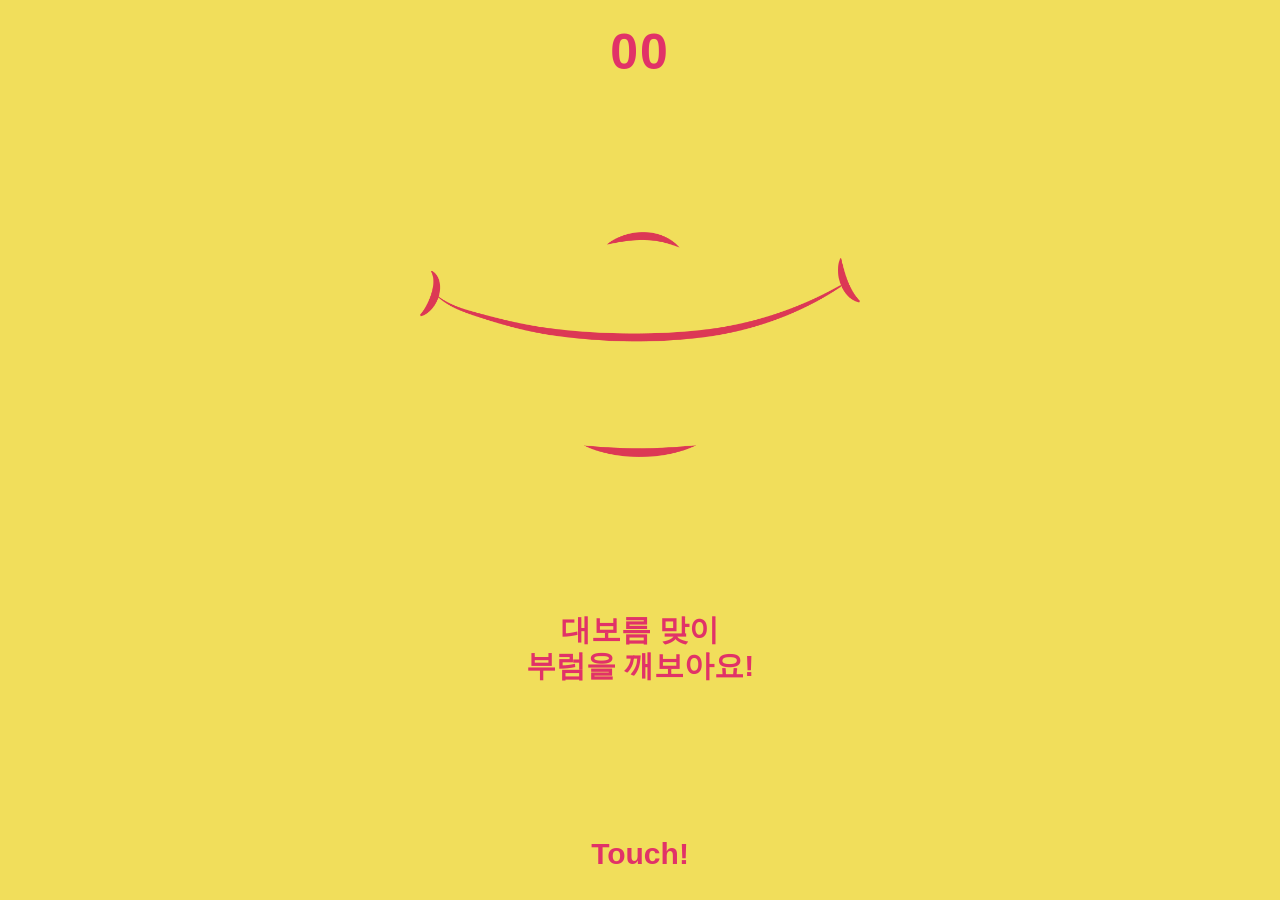
<file: index.html>
<!DOCTYPE html>
<html lang="ko">
<head>
  <meta charset="UTF-8" />
  <meta name="viewport" content="width=device-width, initial-scale=1.0" />
  <title>대보름 부럼 깨기</title>
  <link rel="stylesheet" href="css/common.css" />
</head>
<body>
  <main class="intro">
    <h1 class="top-score">00</h1>

    <img class="mouth" src="assets/images/mouth0.png" alt="입 일러스트" />

    <p class="message">대보름 맞이<br />부럼을 깨보아요!</p>

    <a class="touch" href="game.html">Touch!</a>
  </main>
</body>
</html>
</file>
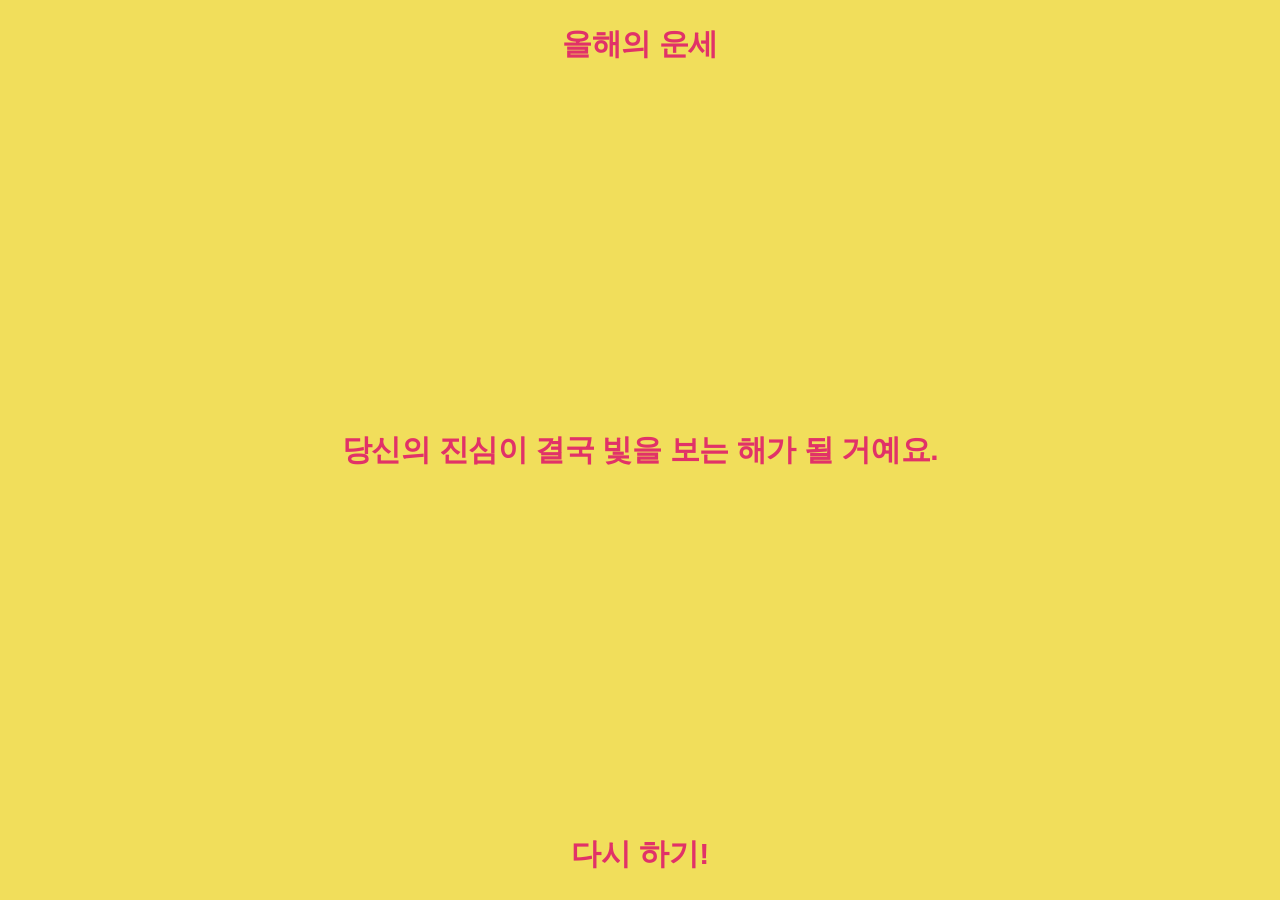
<file: result.html>
<!DOCTYPE html>
<html lang="ko">
<head>
  <meta charset="UTF-8" />
  <meta name="viewport" content="width=device-width, initial-scale=1.0" />
  <title>올해의 운세</title>
  <style>
    :root {
      --bg: #f1de5b;
      --accent: #e13268;
      --safe-top: env(safe-area-inset-top, 0px);
      --safe-bottom: env(safe-area-inset-bottom, 0px);
    }

    * {
      box-sizing: border-box;
    }

    html,
    body {
      margin: 0;
      height: 100%;
    }

    body {
      min-height: 100vh;
      min-height: 100dvh;
      display: flex;
      align-items: center;
      justify-content: center;
      background: var(--bg);
      color: var(--accent);
      font-family: "Arial Black", "Noto Sans KR", sans-serif;
      overflow: hidden;
    }

    .result {
      height: 100%;
      max-height: 100dvh;
      width: 100%;
      padding: calc(clamp(18px, 3vh, 30px) + var(--safe-top)) 20px calc(clamp(22px, 3.4vh, 34px) + var(--safe-bottom));
      display: flex;
      flex-direction: column;
      align-items: center;
      justify-content: space-between;
      text-align: center;
      gap: 14px;
    }

    .title {
      margin: 0;
      font-size: clamp(24px, 7vw, 30px);
      line-height: 1.1;
      font-weight: 900;
      letter-spacing: -0.5px;
    }

    .fortune {
      margin: 0;
      max-width: 760px;
      font-size: clamp(22px, 6.8vw, 30px);
      line-height: 1.2;
      font-weight: 900;
      letter-spacing: -0.4px;
      word-break: keep-all;
    }

    .retry {
      margin-top: 0;
      border: 0;
      background: transparent;
      color: var(--accent);
      font-size: clamp(22px, 7vw, 30px);
      line-height: 1;
      font-weight: 900;
      cursor: pointer;
      padding: 0;
    }

    .retry:active {
      transform: scale(0.99);
    }

    @media (max-height: 740px) {
      .result {
        gap: 10px;
        padding: calc(12px + var(--safe-top)) 16px calc(14px + var(--safe-bottom));
      }

      .title {
        font-size: clamp(20px, 6vw, 24px);
      }

      .fortune {
        font-size: clamp(18px, 5.8vw, 24px);
      }

      .retry {
        font-size: clamp(18px, 5.8vw, 24px);
      }
    }
  </style>
  <script src="js/fortunes.js" defer></script>
</head>
<body>
  <main class="result">
    <h1 class="title">올해의 운세</h1>
    <p class="fortune" id="fortune"></p>
    <button class="retry" id="retry" type="button">다시 하기!</button>
  </main>
</body>
</html>
</file>
<file: css/common.css>
:root {
  --bg: #f1de5b;
  --accent: #e13268;
  --btn-text: #f3e2a1;
  --safe-top: env(safe-area-inset-top, 0px);
  --safe-bottom: env(safe-area-inset-bottom, 0px);
}

* {
  box-sizing: border-box;
}

html,
body {
  margin: 0;
  height: 100%;
}

body {
  min-height: 100vh;
  min-height: 100dvh;
  display: flex;
  align-items: center;
  justify-content: center;
  background: var(--bg);
  color: var(--accent);
  font-family: "Arial Black", "Noto Sans KR", sans-serif;
  overflow: hidden;
}

.top-score,
.score {
  margin: 0;
  font-size: clamp(34px, 9vw, 50px);
  line-height: 1;
  font-weight: 900;
  letter-spacing: 2px;
  grid-row: 1;
}

.mouth {
  width: min(70vw, 440px);
  display: block;
}

.message,
.touch,
.finish {
  font-size: clamp(22px, 7vw, 30px);
  line-height: 1.2;
  font-weight: 900;
}

/* index */
.intro {
  height: 100%;
  max-height: 100dvh;
  width: 100%;
  padding: calc(clamp(18px, 3vh, 30px) + var(--safe-top)) 20px calc(clamp(22px, 3.4vh, 34px) + var(--safe-bottom));
  display: flex;
  flex-direction: column;
  align-items: center;
  justify-content: space-between;
  text-align: center;
  gap: 12px;
  overflow: hidden;
}

.intro .mouth {
  margin-top: 0;
}

.message {
  margin: 0;
}

.touch {
  margin-top: 0;
  color: var(--accent);
  text-decoration: none;
  line-height: 1;
}

/* game */
.game {
  height: 100%;
  max-height: 100dvh;
  width: min(100%, 520px);
  margin-inline: auto;
  padding: calc(clamp(18px, 3vh, 30px) + var(--safe-top)) 20px calc(clamp(22px, 3.4vh, 34px) + var(--safe-bottom));
  display: grid;
  grid-template-rows: auto 1fr auto auto;
  justify-items: center;
  align-items: center;
  text-align: center;
  row-gap: 8px;
  overflow: hidden;
}

.mouth-wrap {
  --mouth-wrap-width: min(58vw, 330px);
  position: relative;
  grid-row: 2;
  margin: 0;
  width: var(--mouth-wrap-width);
  height: min(36vh, 250px);
  flex: 0 0 auto;
  overflow: visible;
}

.mouth-single {
  position: absolute;
  inset: 0;
  width: 100%;
  height: 100%;
  display: block;
  object-fit: contain;
  object-position: center 44%;
}

.mouth-layer {
  position: absolute;
  left: 0;
  top: 50%;
  width: 100%;
  height: auto;
  display: block;
  transform: translateY(-50%);
}

.hidden {
  display: none;
}

.bite-nut {
  position: absolute;
  width: clamp(48px, 14vw, 78px);
  top: 50%;
  left: 50%;
  transform: translate(-50%, -42%);
  opacity: 0;
  transition: opacity 0.1s ease;
  pointer-events: none;
  z-index: 2;
}

#mouthBack {
  position: relative;
  z-index: 1;
}

#mouthFront {
  position: absolute;
  left: 0;
  top: 50%;
  width: 100%;
  height: auto;
  transform: translateY(-50%);
  z-index: 3;
}

#mouthSingle {
  z-index: 1;
}

.bite-nut.show {
  opacity: 1;
}

.bite-nut.bite-left {
  left: 30%;
}

.bite-nut.bite-right {
  left: 70%;
}

.nuts {
  margin: 0 auto;
  width: min(680px, 100%);
  display: flex;
  align-items: center;
  justify-content: center;
  gap: 18px;
  grid-row: 3;
}

.nut {
  border: 0;
  background: transparent;
  padding: 0;
  cursor: pointer;
  transition: transform 0.15s ease, opacity 0.15s ease;
}

.nut img {
  width: clamp(70px, 18vw, 116px);
  display: block;
  user-select: none;
  -webkit-user-drag: none;
}

.nut:active {
  transform: scale(0.94);
}

.nuts.locked .nut {
  pointer-events: none;
  opacity: 0.8;
}

.finish {
  margin: clamp(4px, 0.7vh, 8px) auto 0;
  width: min(620px, 100%);
  height: clamp(42px, 8vh, 50px);
  min-height: 42px;
  border-radius: 999px;
  border: none;
  background: var(--accent);
  color: var(--btn-text);
  line-height: 1;
  cursor: pointer;
  grid-row: 4;
}

.finish:active {
  transform: scale(0.99);
}

@media (max-height: 740px) {
  .intro {
    gap: 8px;
    padding: calc(12px + var(--safe-top)) 16px calc(14px + var(--safe-bottom));
  }

  .mouth {
    width: min(60vw, 330px);
  }

  .message,
  .touch,
  .finish {
    font-size: clamp(18px, 5.8vw, 24px);
  }

  .game {
    padding: calc(10px + var(--safe-top)) 16px calc(12px + var(--safe-bottom));
    row-gap: 6px;
  }

  .mouth-wrap {
    --mouth-wrap-width: min(52vw, 260px);
    height: min(30vh, 190px);
  }

  .nuts {
    gap: 10px;
  }

  .nut img {
    width: clamp(56px, 16vw, 86px);
  }

  .finish {
    height: 40px;
    min-height: 40px;
  }
}
</file>
